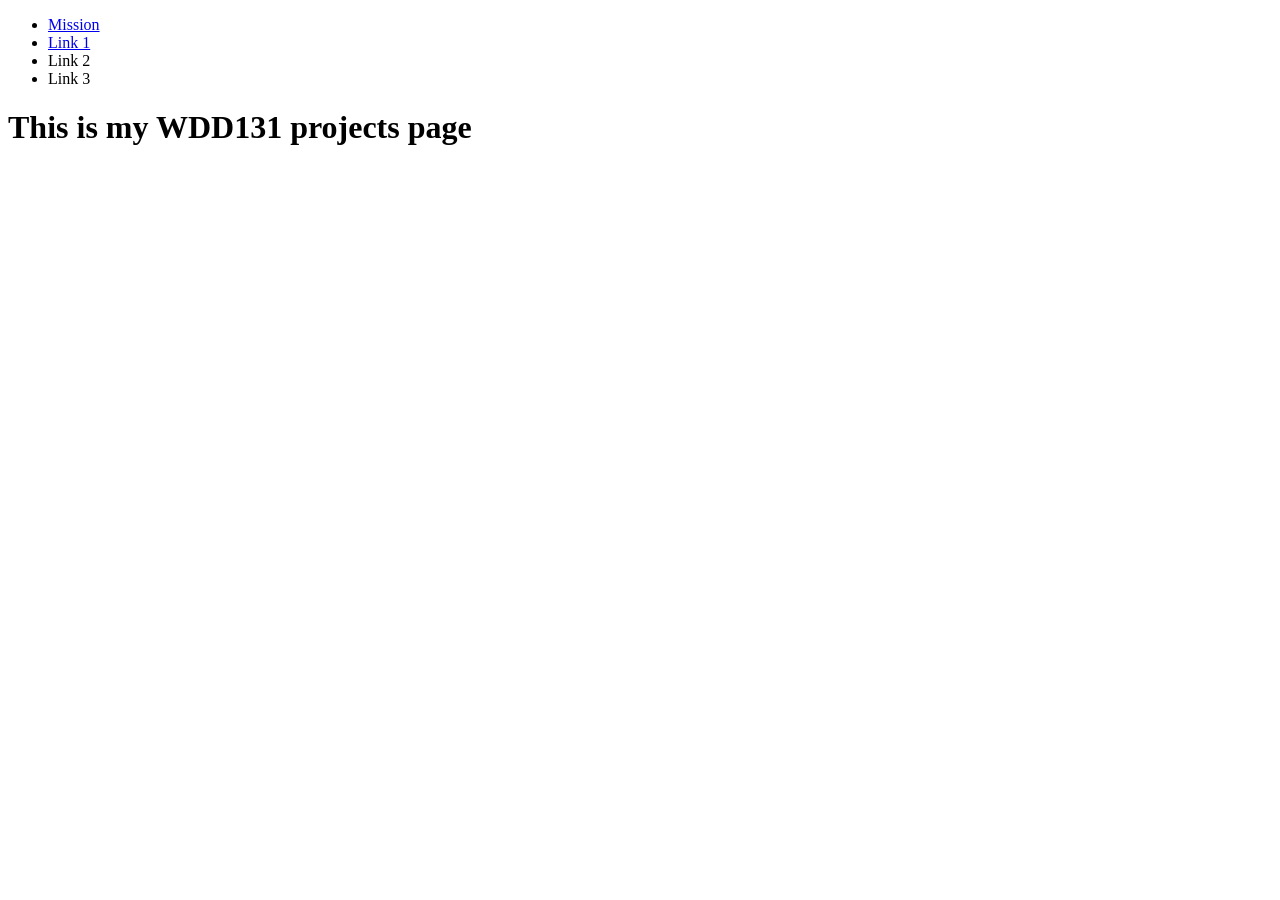
<file: index.html>
<!DOCTYPE html>
<html lang="en">
<head>
    <meta charset="UTF-8">
    <meta name="viewport" content="width=device-width, initial-scale=1.0">
    <title>Document</title>
</head>
<body>
    <header>
        <ul>
            <li><a href="mission/index.html">Mission</a></li>
            <li><a href="#">Link 1</a></li>
            <li><a href="#"></a>Link 2</li>
            <li><a href="#"></a>Link 3</li>
        </ul>
        <h1>This is my WDD131 projects page</h1>
    </header>
</body>
</html>
</file>
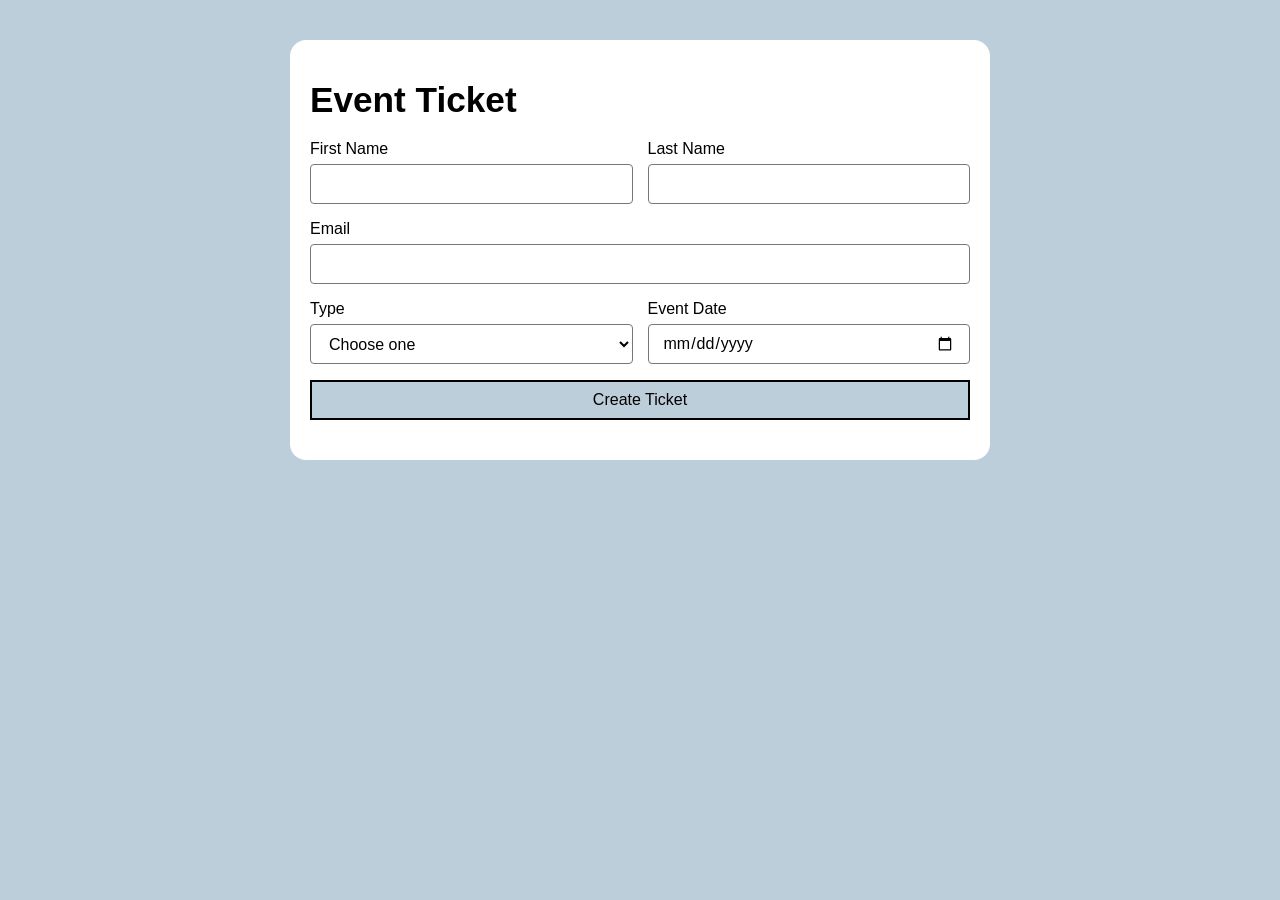
<file: eventform/index.html>
<!DOCTYPE html>
<html lang="en">
<head>
    <meta charset="UTF-8">
    <meta name="viewport" content="width=device-width, initial-scale=1.0">
    <link rel="icon" href="data:image/svg+xml,%3Csvg xmlns='http://www.w3.org/2000/svg' viewBox='0 0 100 100'%3E%3Ctext y='.9em' font-size='90'%3E%F0%9F%8E%9F%EF%B8%8F%3C/text%3E%3C/svg%3E">
    <link rel="stylesheet" href="style.css">
    <script src="eventform.js" defer></script>
    <title>Event Ticket</title>
</head>
<body>
  <div class="card">
    <h1>Event Ticket</h1>
    <form id="ticket-form" novalidate>
      <div class="field">
        <label for="first-name">First Name</label>
        <input type="text" id="first-name" name="first-name" required>
      </div>
      <div class="field">
        <label for="last-name">Last Name</label>
        <input type="text" id="last-name" name="last-name" required>
      </div>
      <div class="field full">
        <label for="email">Email</label>
        <input type="email" id="email" name="email">
      </div>
      <div class="field">
        <label for="type">Type</label>
        <select id="type" name="type">
          <option value="">Choose one</option>
          <option value="student">Student</option>
          <option value="guest">Guest</option>
        </select>
      </div>
      <div class="field">
        <label for="event-date">Event Date</label>
        <input type="date" id="event-date" name="event-date">
      </div>
      <div class="field full" id="extra-field" hidden>
        <label for="extra-input" id="extra-label"></label>
        <input type="text" id="extra-input" name="extra-input" autocomplete="off">
      </div>
      <button type="submit" class="full">Create Ticket</button>
    </form>
    <div id="errors" class="errors" role="alert" aria-live="assertive" hidden></div>
    <div id="ticket" class="ticket" aria-live="polite" hidden></div>
  </div>
</body>
</html>
</file>
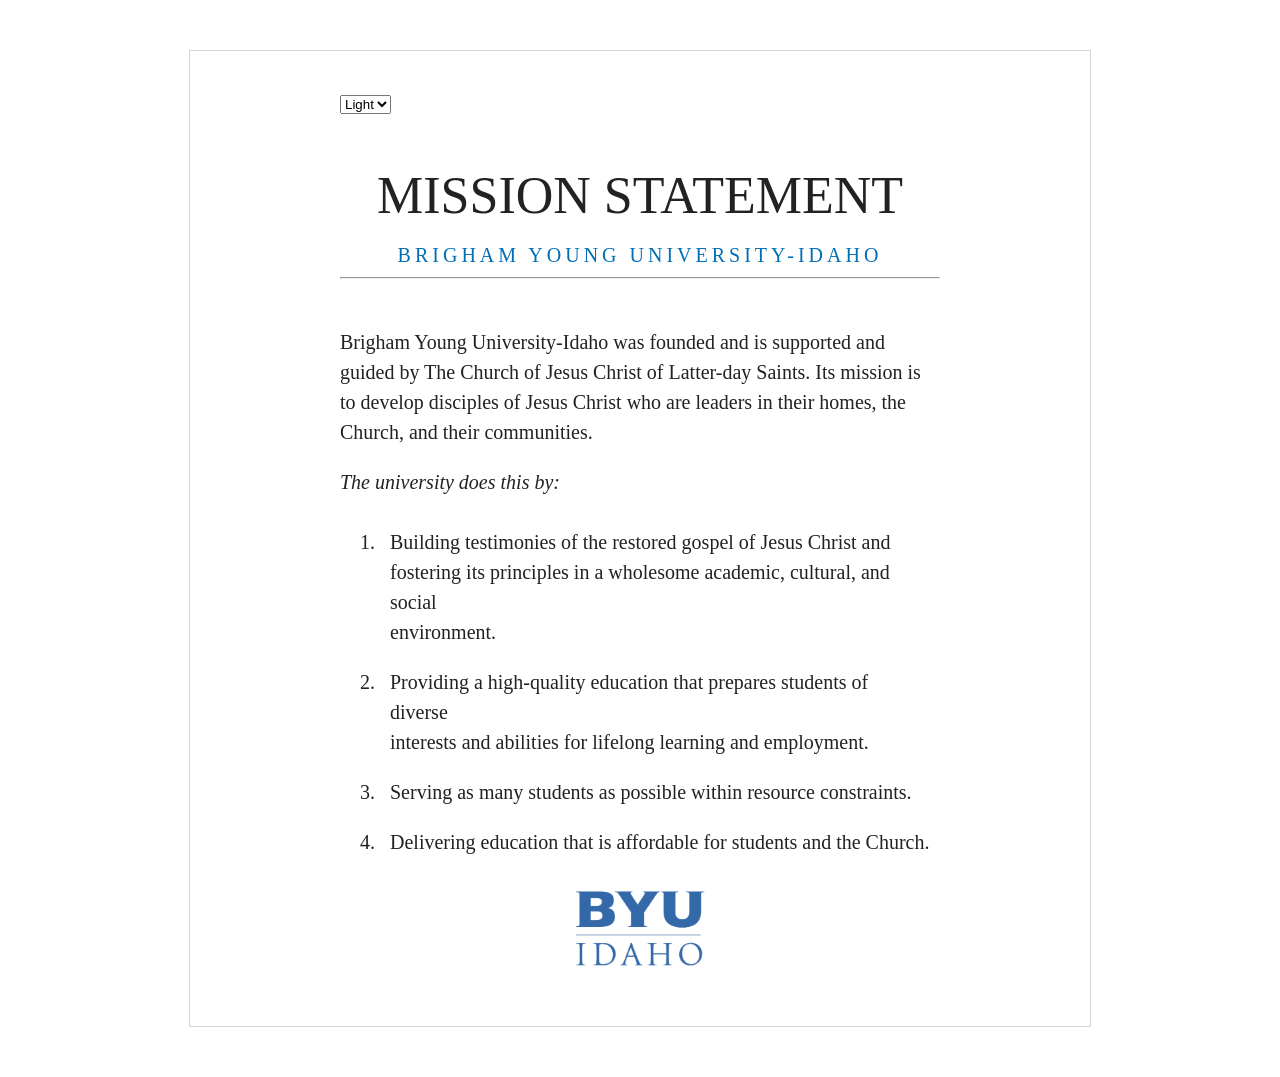
<file: mission/index.html>
<!DOCTYPE html>
<html lang="en">
<head>
    <meta charset="UTF-8">
    <meta name="viewport" content="width=device-width, initial-scale=1.0">
    <meta name="author" content="Berrett Craner">
    <meta name="description" content="A recreation of the BYU-I Mission Statement for WDD131.">
    <link rel="stylesheet" href="styles/style.css">
    <script src="mission.js" defer></script>
    <title>Mission Statement Berrett Craner</title>
</head>
<body>
    <select id="theme-selector" aria-label="Choose color theme">
        <option value="light">Light</option>
        <option value="dark">Dark</option>
    </select>              
                    
    <header>
        <p id="statement">MISSION STATEMENT</p>
        <p id="title">BRIGHAM YOUNG UNIVERSITY-IDAHO</p>
        <hr>
    </header>

    <main>
        <p>Brigham Young University-Idaho was founded and is supported and<br>
           guided by The Church of Jesus Christ of Latter-day Saints. Its mission is<br>
           to develop disciples of Jesus Christ who are leaders in their homes, the<br>
           Church, and their communities.</p>

        <p><i>The university does this by:</i></p>

        <ol>
            <li>Building testimonies of the restored gospel of Jesus Christ and<br>
                fostering its principles in a wholesome academic, cultural, and social<br> 
                environment.</li> 
            <li>Providing a high-quality education that prepares students of diverse<br> 
                interests and abilities for lifelong learning and employment.</li> 
            <li>Serving as many students as possible within resource constraints.</li> 
            <li>Delivering education that is affordable for students and the Church.</li>
        </ol>
    </main>

    <footer>
        <img id="logo" src="images/byui-logo-blue.webp" alt="Brigham Young University-Idaho">
    </footer>
</body>
</html>
</file>
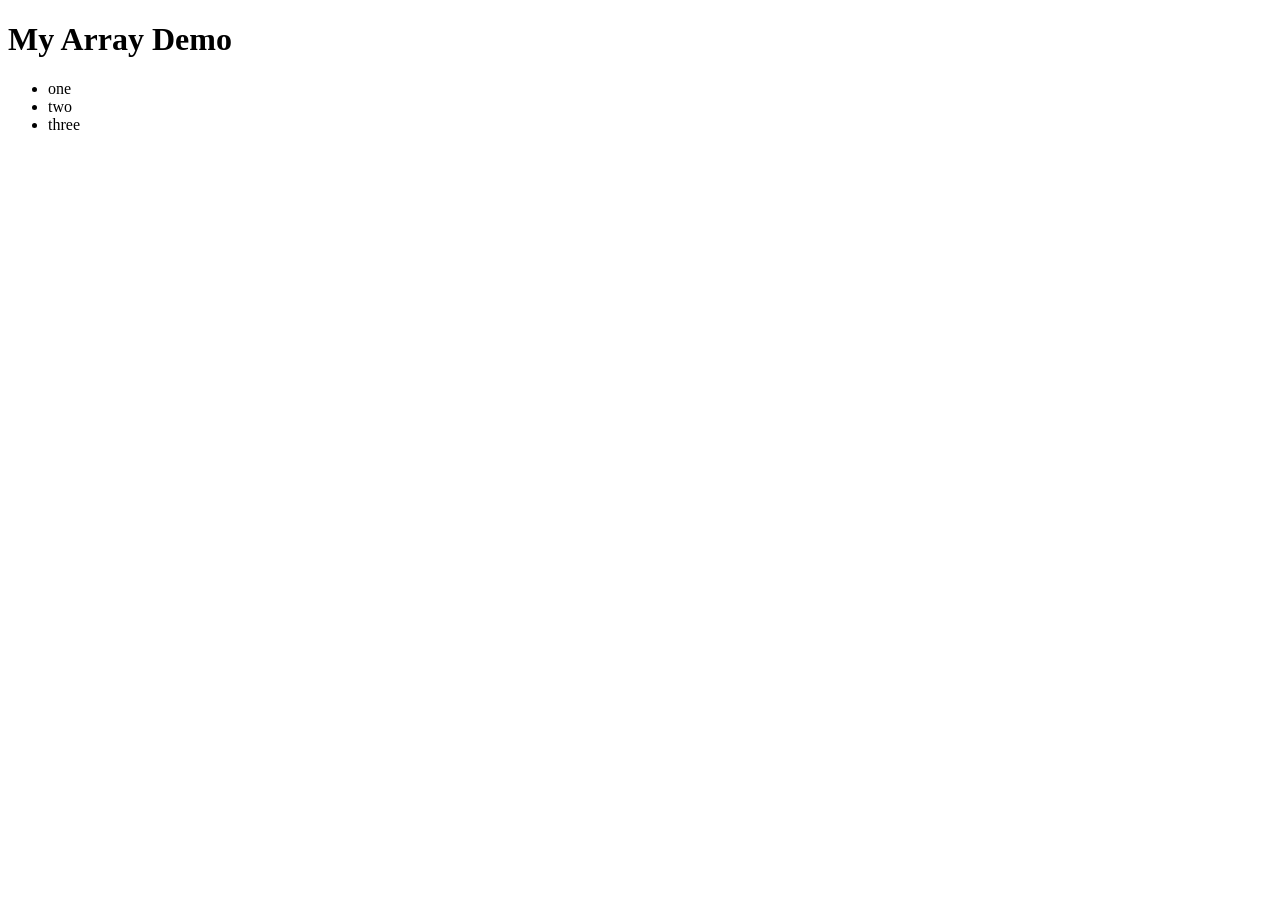
<file: ponder/arrays.html>
<!DOCTYPE html>
<html lang="en">
<head>
    <meta charset="UTF-8">
    <meta name="viewport" content="width=device-width, initial-scale=1.0">
    <title>Array Activities</title>
    <script src="arrays.js" defer></script>
</head>
<body>
    <h1>My Array Demo</h1>
    <ul id="myList"></ul>
</body>
</html>
</file>
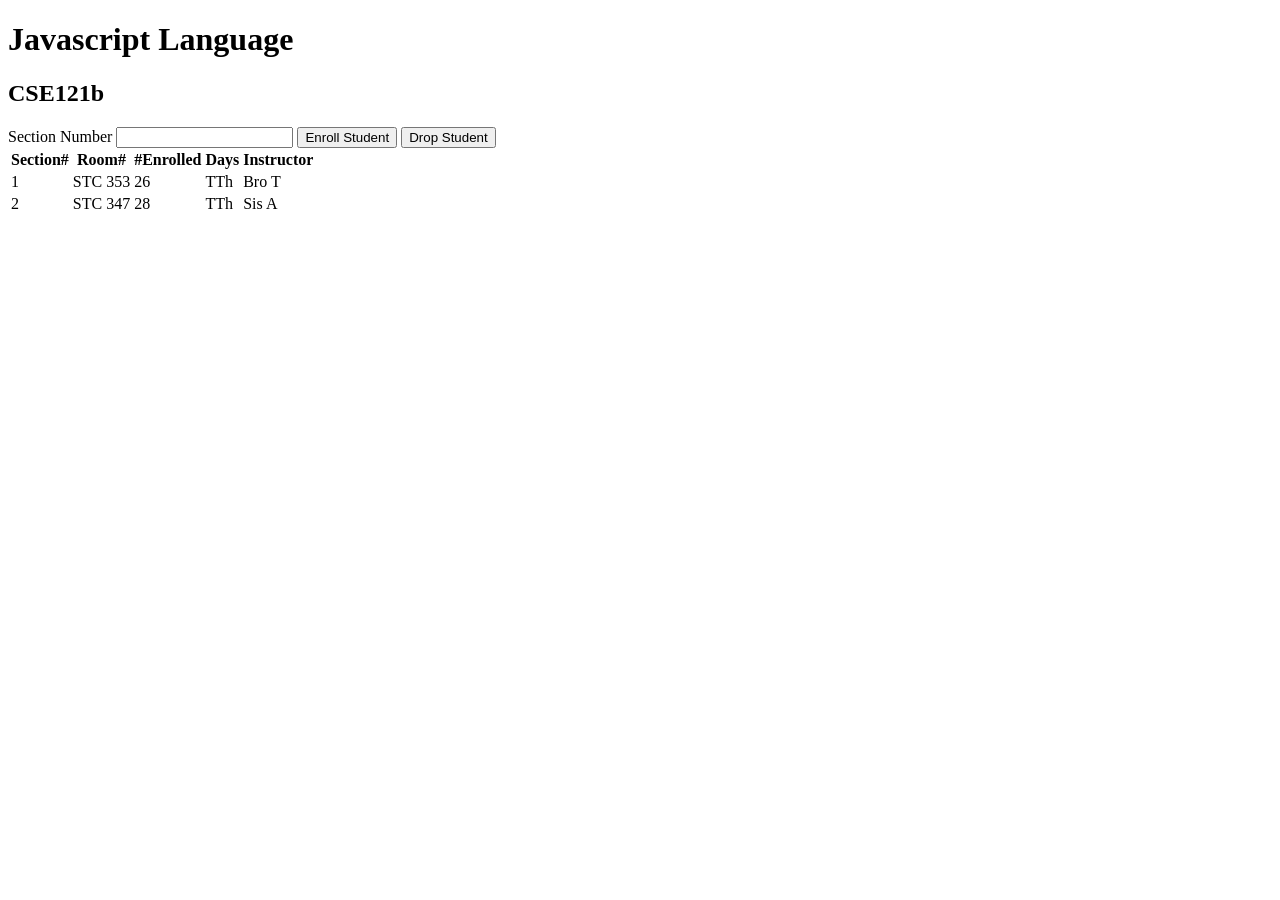
<file: ponder/courses.html>
<!-- courses.html -->
<!DOCTYPE html>
<html lang="en">
  <head>
    <meta charset="UTF-8" />
    <meta http-equiv="X-UA-Compatible" content="IE=edge" />
    <meta name="viewport" content="width=device-width, initial-scale=1.0" />
    <title>Courses and sections</title>
    <script src="courses.js" defer></script>
  </head>
  <body>
    <h1 id="courseName"></h1>
    <h2 id="courseCode"></h2>
    <label for="sectionNumber">Section Number</label>
    <input id="sectionNumber" />
    <button id="enrollStudent">Enroll Student</button>
    <button id="dropStudent">Drop Student</button>

    <table>
      <thead>
        <tr>
          <th>Section#</th>
          <th>Room#</th>
          <th>#Enrolled</th>
          <th>Days</th>
          <th>Instructor</th>
        </tr>
      </thead>
      <tbody id="sections"></tbody>
    </table>
  </body>
</html>
</file>
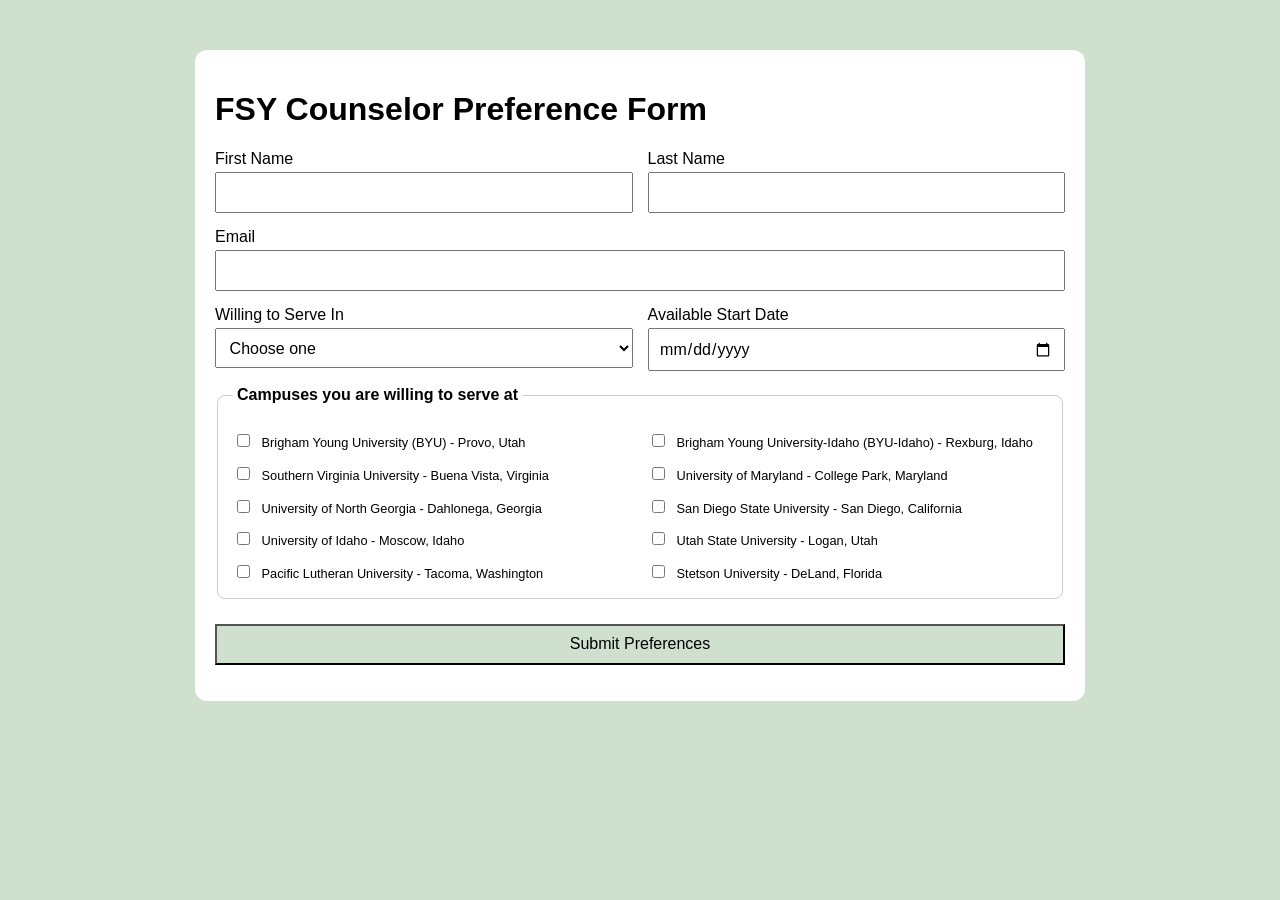
<file: ponder/form.html>
<!DOCTYPE html>
<html lang="en">
<head>
  <meta charset="UTF-8" />
  <meta name="viewport" content="width=device-width, initial-scale=1.0" />
  <title>FSY Counselor Preference Form</title>
  <link rel="icon" href="favicon.ico">
  <link rel="stylesheet" href="form.css" />
  <script src="form.js" defer></script>
</head>
<body>
  <main class="wrapper">
    <h1>FSY Counselor Preference Form</h1>

    <form id="fsyForm">
      <div class="field">
        <label for="firstName">First Name</label>
        <input id="firstName" name="firstName" type="text" required />
      </div>

      <div class="field">
        <label for="lastName">Last Name</label>
        <input id="lastName" name="lastName" type="text" required />
      </div>

      <div class="field full">
        <label for="email">Email</label>
        <input id="email" name="email" type="email" required />
      </div>

      <div class="field">
        <label for="travelRange">Willing to Serve In</label>
        <select
          id="travelRange"
          name="travelRange"
          aria-controls="notesContainer"
          required
        >
          <option value="">Choose one</option>
          <option value="one">One campus</option>
          <option value="many">Two or more campuses</option>
        </select>
      </div>

      <div class="field">
        <label for="availableDate">Available Start Date</label>
        <input id="availableDate" name="availableDate" type="date" required />
      </div>

      <fieldset class="full campus-group">
        <legend>Campuses you are willing to serve at</legend>

        <div class="campus-grid">
          <label><input type="checkbox" name="campus" value="BYU - Provo, Utah" /> Brigham Young University (BYU) - Provo, Utah</label>
          <label><input type="checkbox" name="campus" value="BYU-Idaho - Rexburg, Idaho" /> Brigham Young University-Idaho (BYU-Idaho) - Rexburg, Idaho</label>
          <label><input type="checkbox" name="campus" value="Southern Virginia University - Buena Vista, Virginia" /> Southern Virginia University - Buena Vista, Virginia</label>
          <label><input type="checkbox" name="campus" value="University of Maryland - College Park, Maryland" /> University of Maryland - College Park, Maryland</label>
          <label><input type="checkbox" name="campus" value="University of North Georgia - Dahlonega, Georgia" /> University of North Georgia - Dahlonega, Georgia</label>
          <label><input type="checkbox" name="campus" value="San Diego State University - San Diego, California" /> San Diego State University - San Diego, California</label>
          <label><input type="checkbox" name="campus" value="University of Idaho - Moscow, Idaho" /> University of Idaho - Moscow, Idaho</label>
          <label><input type="checkbox" name="campus" value="Utah State University - Logan, Utah" /> Utah State University - Logan, Utah</label>
          <label><input type="checkbox" name="campus" value="Pacific Lutheran University - Tacoma, Washington" /> Pacific Lutheran University - Tacoma, Washington</label>
          <label><input type="checkbox" name="campus" value="Stetson University - DeLand, Florida" /> Stetson University - DeLand, Florida</label>
        </div>
      </fieldset>

      <div id="notesContainer" class="field full" hidden>
        <label for="notes">Travel Notes</label>
        <input id="notes" name="notes" type="text" />
      </div>

      <button class="full" type="submit">Submit Preferences</button>
    </form>

    <section id="output" aria-live="polite"></section>
  </main>
</body>
</html>
</file>
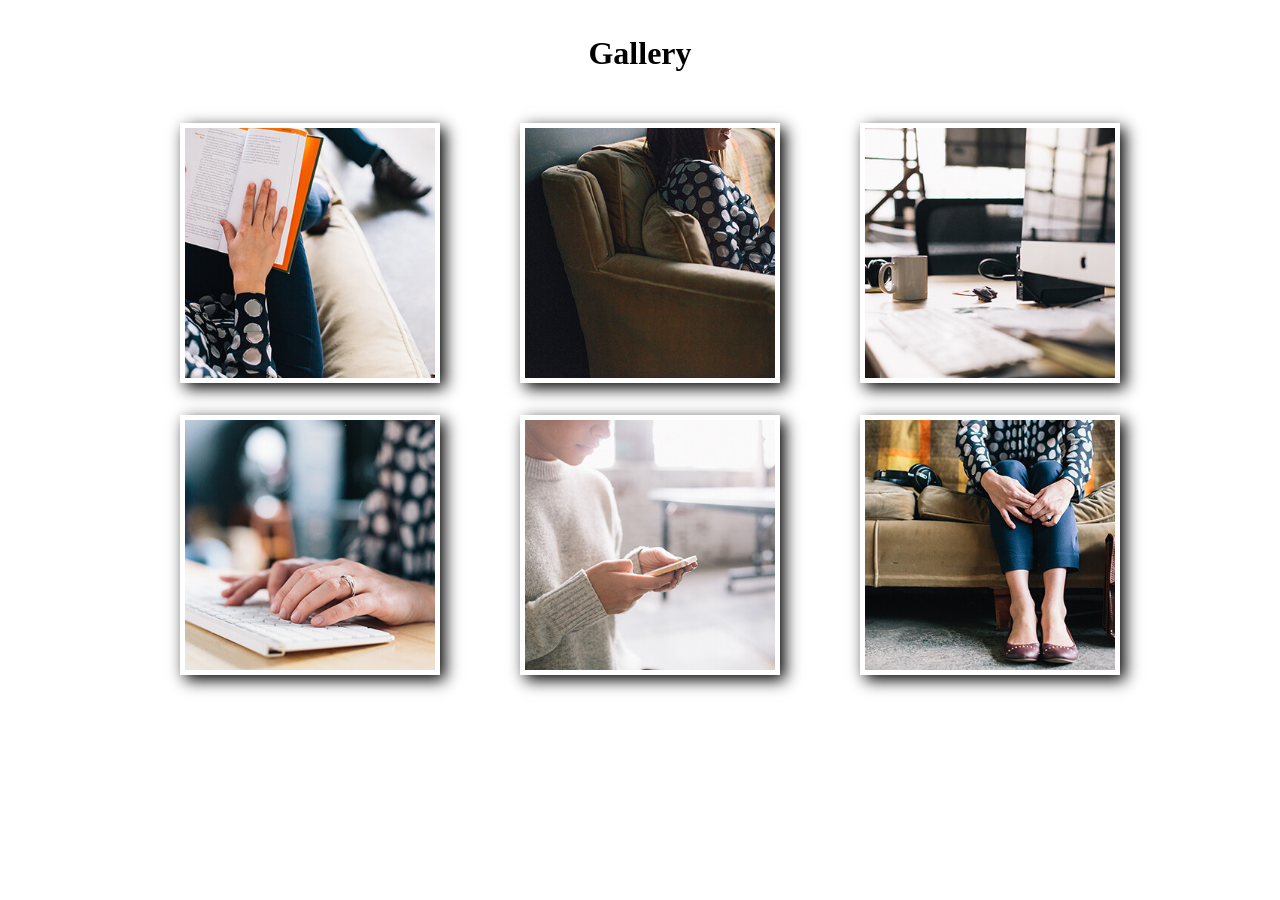
<file: ponder/modal.html>
<!DOCTYPE html>
<html lang="en">
<head>
    <meta charset="UTF-8">
    <meta name="viewport" content="width=device-width, initial-scale=1.0">
    <link rel="stylesheet" href="modal.css">
    <script src="modal.js" defer></script>
    <title>Document</title>
</head>
<body>
    <h1>Gallery</h1>
<section class="gallery">
    <figure>  
        <img src="images/book-sm.jpg" alt="person reading a book">
    </figure>
    <figure>  
        <img src="images/couch-sm.jpg" alt="person sitting on a couch with a phone">
    </figure>
    <figure>  
        <img src="images/desk-sm.jpg" alt="a work desktop">
    </figure>
    <figure>  
        <img src="images/keyboard-sm.jpg" alt="person typing on a keyboard">
    </figure>
    <figure>  
        <img src="images/phone-sm.jpg" alt="person looking at a phone">
    </figure>
    <figure>  
        <img src="images/sit-sm.jpg" alt="person sitting on a couch">
    </figure>
</section>
<dialog>
    <img>
    <button class="close-viewer">X</button>
</dialog>
          
</body>
</html>
</file>
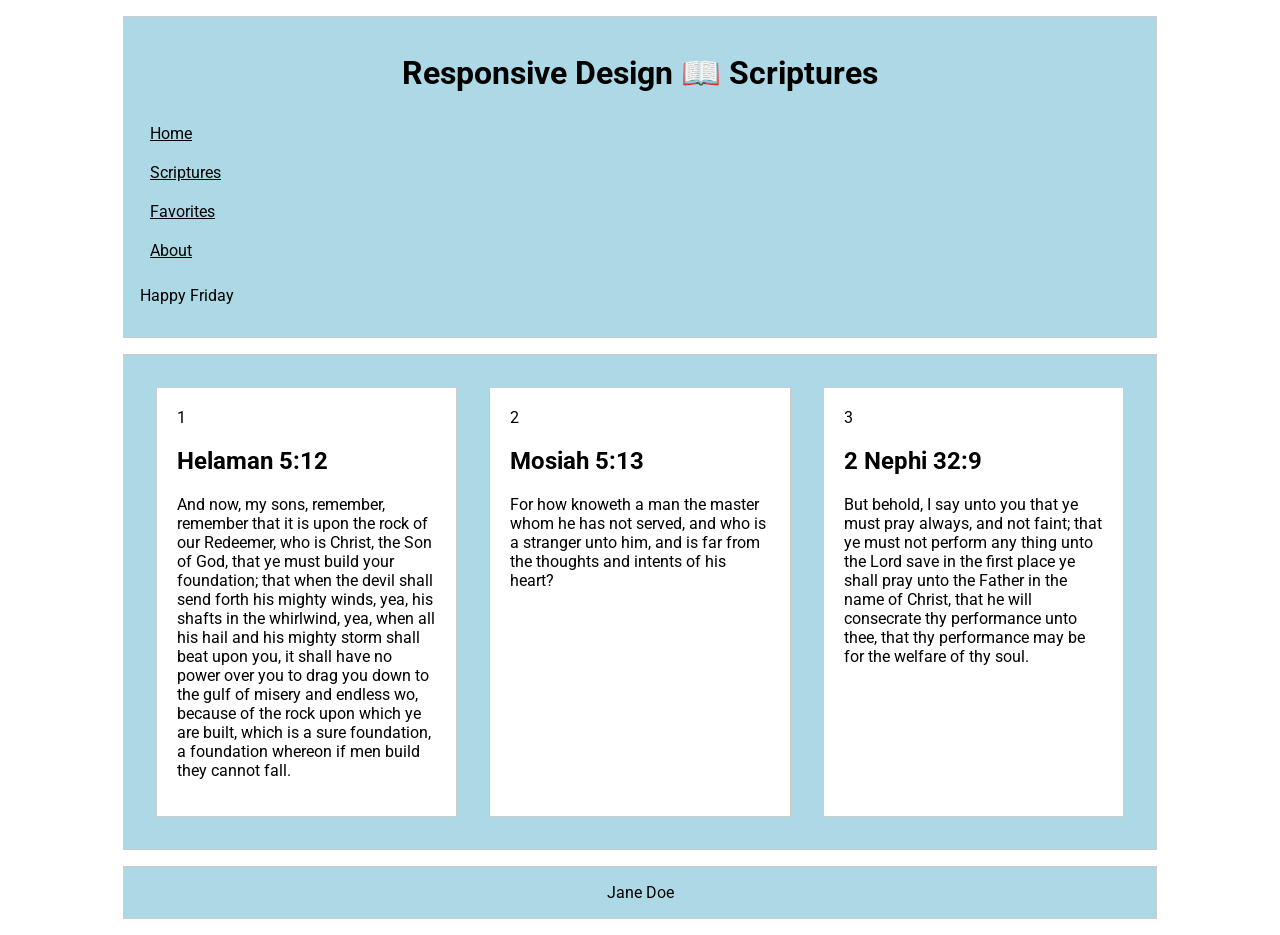
<file: ponder/responsive.html>
<!DOCTYPE html>
<html lang="en">
<head>
    <meta charset="UTF-8">
    <meta name="viewport" content="width=device-width, initial-scale=1.0">
    <link rel="stylesheet" href="responsive.css">
    <script src="responsive.js" defer></script>
    <title>Responsive Design</title>
</head>
<body>
    
<header>
  <h1>Responsive Design 📖 Scriptures</h1>
  <button class="menu-btn">
    <div class="bar1"></div>
    <div class="bar2"></div>
    <div class="bar3"></div>
  </button>
  <nav class="main-nav hide">
    <a href="#">Home</a>
    <a href="#">Scriptures</a>
    <a href="#">Favorites</a>
    <a href="#">About</a>
  </nav>
</header>
<main>
  <section class="scripture">
    <h2>Helaman 5:12</h2>
    <p>
      And now, my sons, remember, remember that it is upon the rock of our
      Redeemer, who is Christ, the Son of God, that ye must build your
      foundation; that when the devil shall send forth his mighty winds,
      yea, his shafts in the whirlwind, yea, when all his hail and his
      mighty storm shall beat upon you, it shall have no power over you to
      drag you down to the gulf of misery and endless wo, because of the
      rock upon which ye are built, which is a sure foundation, a foundation
      whereon if men build they cannot fall.
    </p>
  </section>
  <section class="scripture">
    <h2>Mosiah 5:13</h2>
    <p>
      For how knoweth a man the master whom he has not served, and who is a
      stranger unto him, and is far from the thoughts and intents of his
      heart?
    </p>
  </section>
  <section class="scripture">
    <h2>2 Nephi 32:9</h2>
    <p>
      But behold, I say unto you that ye must pray always, and not faint;
      that ye must not perform any thing unto the Lord save in the first
      place ye shall pray unto the Father in the name of Christ, that he
      will consecrate thy performance unto thee, that thy performance may be
      for the welfare of thy soul.
    </p>
  </section>
</main>
<footer>Jane Doe</footer>

          
</body>
</html>
</file>
<file: eventform/style.css>
* {
    box-sizing: border-box;
}

[hidden] {
    display: none !important;
}

body {
    margin: 0;
    padding: 40px 20px;
    min-height: 100vh;
    background: #bcceda;
    font-family: Arial, Helvetica, sans-serif;
}

.card {
    max-width: 700px;
    margin: 0 auto;
    padding: 40px 20px;
    background: #fff;
    border-radius: 16px;
}

h1 {
    margin: 0 0 20px;
    font-size: 2.2rem;
}

form {
    display: grid;
    grid-template-columns: 1fr 1fr;
    gap: 16px 15px;
}

.field {
    display: flex;
    flex-direction: column;
    gap: 6px;
}

.full {
    grid-column: 1 / -1;
}

label {
    font-size: 1rem;
}

input,
select {
    height: 40px;
    padding: 0 14px;
    font-size: 1rem;
    font-family: inherit;
    border: 1px solid #777;
    border-radius: 4px;
    background: #fff;
}

input.invalid,
select.invalid {
    border-color: #b00020;
    background: #fff6f6;
}

button {
    height: 40px;
    font-size: 1rem;
    font-family: inherit;
    background: #bcceda;
    border: 2px solid #000;
    cursor: pointer;
}

button:hover {
    background: #aebfcd;
}

.errors {
    margin-top: 20px;
    padding: 14px 18px;
    background: #fdecea;
    border: 1px solid #b00020;
    border-radius: 8px;
    color: #7a0016;
}

.errors p {
    margin: 0 0 8px;
    font-weight: bold;
}

.errors ul {
    margin: 0;
    padding-left: 20px;
}

.ticket {
    margin-top: 24px;
    padding: 20px;
    border: 2px dashed #000;
    border-radius: 12px;
    background: #eef3f7;
}

.ticket h2 {
    margin: 0 0 12px;
    font-size: 1.5rem;
}

.ticket dl {
    display: grid;
    grid-template-columns: max-content 1fr;
    gap: 6px 16px;
    margin: 0;
}

.ticket dt {
    font-weight: bold;
}

.ticket dd {
    margin: 0;
    word-break: break-word;
}

@media (max-width: 500px) {
    form {
        grid-template-columns: 1fr;
    }
}
</file>
<file: mission/styles/style.css>
body {
    font-family: 'Times New Roman', Times, serif;
    font-size: 20px;
    max-width: 600px;
    margin: 50px auto;
    border: solid lightgray;
    border-width: 1px;
    padding: 40px 150px 50px 150px;
    background-color: #fff;
    color: #222;
    transition: background-color 0.2s ease, color 0.2s ease;
}

body.dark {
    background-color: #222;
    color: #f5f5f5;
}

body.dark #title {
    color: #8fc9f2;
}

body.dark hr {
    border-color: #888;
}

header {
    text-align: center;
    padding-bottom: 18px;
}

#statement {
    font-size: 52px;
    margin-bottom: -1px;;
}

#title {
    color: #006EB6;
    letter-spacing: 4px;
    margin-bottom: 1px;
}

main {
    line-height: 1.5;
}

li {
    padding: 10px;
}

footer {
    align-items: center;
} 

img {
    width: 150px;
    padding-left: 225px;
}
</file>
<file: ponder/form.css>
body {
  font-family: Arial, sans-serif;
  background:  #cfe0cf;
  margin: 0;
}

.wrapper {
  max-width: 850px;
  margin: 50px auto;
  padding: 20px;
  background: white;
  border-radius: 12px;
}

form {
  display: grid;
  grid-template-columns: 1fr 1fr;
  gap: 15px;
}

.field {
  display: flex;
  flex-direction: column;
  gap: 0.25rem;
}

.full {
  grid-column: 1 / 3;
}

input,
select,
button {
  padding: 0.6rem;
  font: inherit;
}

button {
  background: #cfe0cf;
  transition: background 0.5s ease;
  margin-top: 10px;
}

button:hover {
  background: #dcead9;
}

.campus-group {
  border: 1px solid #ccc;
  border-radius: 8px;
  padding: 15px;
}

.campus-group legend {
  font-weight: bold;
  padding: 0 0.25rem;
}

.campus-grid {
  display: grid;
  grid-template-columns: 1fr 1fr;
  gap: 0.75rem 1rem;
  margin-top: 0.75rem;
}

.campus-grid label {
  display: block;
  line-height: 1.3;
  font-size: .8em;
}

.campus-grid input {
  margin-right: 0.5rem;
}
#notesContainer[hidden] {
  display: none;
}

#output {
  margin-top: 1rem;
  font-weight: bold;
}
</file>
<file: ponder/modal.css>
h1 {
    text-align: center;
    margin: 35px 0;
}
.gallery {
    max-width: 1000px;
    margin: 0 auto;
}
figure img {
    width: 250px;
    height: 250px;
    object-fit: cover;
    padding: 5px;
    background-color: white;
    box-shadow: 5px 5px 15px black;
    display: block;
    margin: 0 auto;
}
/* modal */

dialog img {
    width: 90%;
    display: block;
    margin: 20vh auto;
}
dialog {
    width: 100%;
    height: 100%;
    background-color: rgba(0,0,0,.75);
}
.close-viewer {
    position: absolute;
    top: 10vh;
    right: 2vh;
    padding: 3px 6px;
    font-size: 1.5em;
}

@media screen and (min-width: 700px) {
    .gallery {
        display: grid;
        grid-template-columns: 1fr 1fr;
    }
}
@media screen and (min-width: 1000px) {
    .gallery {
        grid-template-columns: 1fr 1fr 1fr;
    }
    dialog img {
        width: 60%;
        margin: 15vh auto;
    }
    .close-viewer {
        position: absolute;
        right: 15vh;
    }
    .viewer {
        margin: 50px;
        padding: 50px;
    }
    .viewer img {
        max-width: 800px;
    }
}
</file>
<file: ponder/responsive.css>
@import url("https://fonts.googleapis.com/css2?family=Roboto:ital,wght@0,100..900;1,100..900&display=swap");

img {
    max-width: 100%;
}
body {
  font-family: Roboto, sans-serif;
  margin: 0;
}
header,
main,
footer {
  max-width: 1000px;
  margin: 1rem auto;
  border: 1px solid #ccc;
  padding: 1rem;
  background-color: lightblue;
}
h1 {
    text-align: center;
}
section {
  padding: 20px;
  background-color: white;
  margin: 1em;
  border: 1px solid #ccc;
}
nav a {
    padding: 20px;
    color: black;
}

.hide {
    display: none;
}
nav a:hover {
    text-decoration: none;
    color: #616061;
}
.menu-btn {
    cursor: pointer;
    border: none;
    background-color: transparent;
}
.bar1, .bar2, .bar3 {
    width: 30px;
    height: 4px;
    background-color: black;
    margin: 5px 0;
    transition: .4s;
}
footer {
    text-align: center;
}
.change .bar1 {
  transform: translate(0, 8px) rotate(-45deg);
}
.change .bar2 {
    opacity: 0;
}

.change .bar3 {
  transform: translate(0, -11px) rotate(45deg);
}
          
       
@media screen and (min-width: 600px) {
    nav {
        display: flex;
    }

    nav a {
        padding: 10px;
        display: block;
    }

    nav.main-nav {
        display: block;
    }

    .menu-btn {
        display: none;
    }
}

@media screen and (min-width: 700px) {
    main {
        display: grid;
        grid-template-columns: 1fr 1fr;
    }
}

@media screen and (min-width: 900px) {
    main {
        grid-template-columns: 1fr 1fr 1fr;
    }
}
</file>
